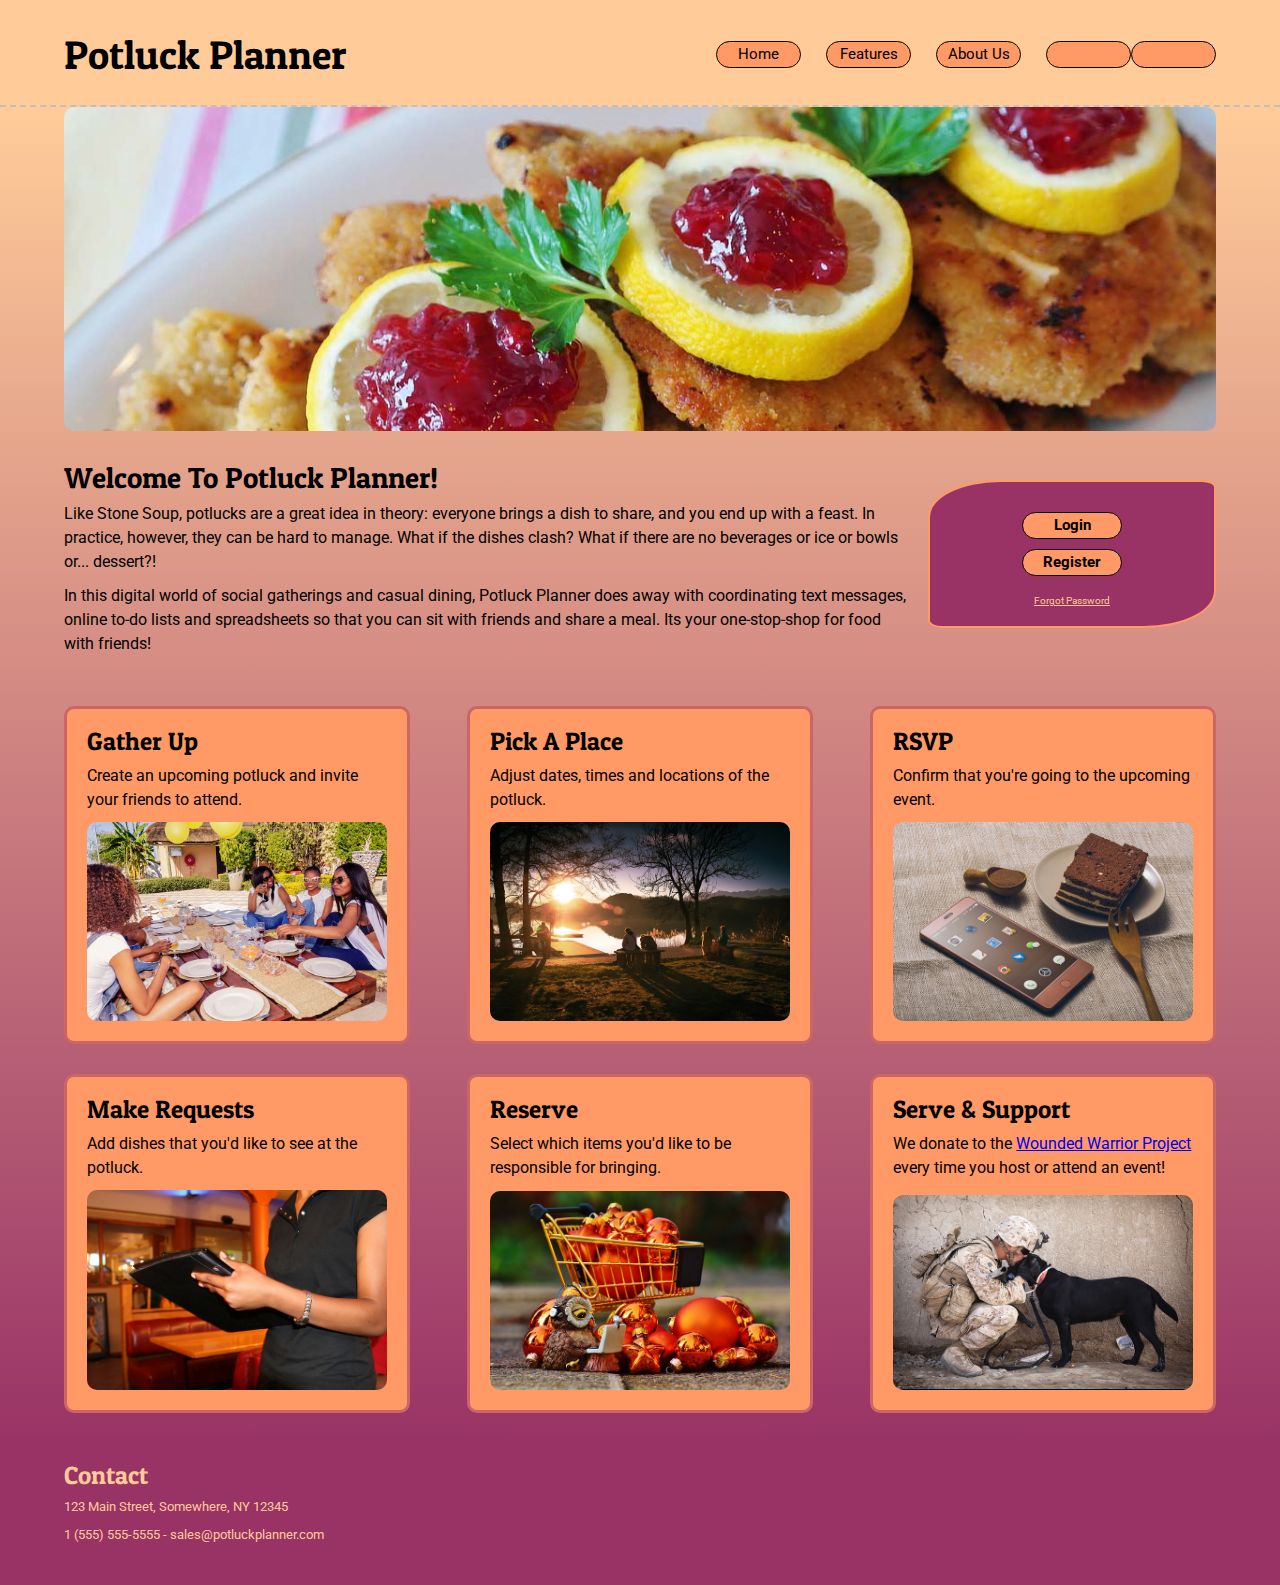
<file: index.html>
<!DOCTYPE html>
<html lang="en">
<head>
    <meta charset="UTF-8">
    <meta name="viewport" content="width=device-width, initial-scale=1.0">
    <meta http-equiv="X-UA-Compatible" content="ie=edge">
    <link rel="stylesheet" href="css\index.css">
    <link href="https://fonts.googleapis.com/css?family=Patua+One&display=swap" rel="stylesheet">
    <link href="https://fonts.googleapis.com/css?family=Roboto&display=swap" rel="stylesheet">
    <title>Potluck Planner</title>
</head>


<body>
    
    <header>
        <section class="container">
            <div>
                <h1>Potluck Planner</h1>
            </div>

            <nav>
                <a class="navLeft" title="Potluck Planner Home Page" href="#">Home</a>
                <a class="navLeft" title="See Potluck Planner's Features" href="features.html">Features</a>
                <a class="navLeft" title= "Learn About Our Team" href="about.html">About Us</a>
                <a class="themeOptions AfiaTheme" title="Switch to Afia Theme" href="#">  </a>
                <a class="themeOptions EricTheme" title="Switch to Eric Theme" href="#">  </a>
            </nav>
        </section>
    </header>

    <section class="gradientSection"><!-- main section for gradient -->

        <section class="container top-area">
            <div>
                <img src="img/schnitzel-pork-cutlet-web.jpg" alt="schnitzel pork cutlet">
            </div>

            <div class="text-and-login">
                <div class="text-content">
                    <h2>Welcome To Potluck Planner!</h2>
                    <p>Like Stone Soup, potlucks are a great idea in theory: everyone brings a dish to share, and you end up with a feast. In practice, however, they can be hard to manage. What if the dishes clash? What if there are no beverages or ice or bowls or... dessert?!</p>
                    <p>In this digital world of social gatherings and casual dining, Potluck Planner does away with coordinating text messages, online to-do lists and spreadsheets so that you can sit with friends and share a meal. Its your one-stop-shop for food with friends!</p>
                </div>

                <div class="login-area"><!-- login/register area -->
                    <a class="button" href="#">Login</a>
                    <a class="button" href="#">Register</a>
                    <a class="forgot" href="#">Forgot Password</a>
                </div>
            </div><!-- text-and-login -->
        </section><!-- top area -->


        <section class="container content-pick">
                <div class="options">
                    <div>
                        <h4>Gather Up</h4>
                        <p>Create an upcoming potluck and invite your friends to attend.</p>
                    </div>
                    <img src="img/women-sitting-at-table-web.jpg" alt="women sitting around table outdoors">
                </div>
    
                <div class="options">
                    <div>
                        <h4>Pick A Place</h4>
                        <p>Adjust dates, times and locations of the potluck.</p>
                    </div>
                    <img src="img/lake-web.jpg" alt="people enjoying sunset by lake">
                </div>
    
                <div class="options">
                    <div>
                        <h4>RSVP</h4>
                        <p>Confirm that you're going to the upcoming event.</p>
                    </div>
                    <img src="img/mobile-snack-web.jpg" alt="dessert and a mobile phone">
                </div>
    
                <div class="options">
                    <div>
                        <h4>Make Requests</h4>
                        <p>Add dishes that you'd like to see at the potluck.</p>
                    </div>
                    <img src="img/ordering-food-web.jpg" alt="woman holding tablet in restaurant">
                </div>

                <div class="options">
                    <div>
                        <h4>Reserve</h4>
                        <p>Select which items you'd like to be responsible for bringing.</p>
                    </div>
                    <img src="img/shopping-cart-web.jpg" alt="miniature shopping cart with onion bulbs">
                </div>

                <div class="options">
                    <div>
                        <h4>Serve & Support</h4>
                        <p>We donate to the <a href="https://www.woundedwarriorproject.org/">Wounded Warrior Project</a> every time you host or attend an event!</p>
                    </div>
                    <img src="img/soldier-and-dog-web.jpg" alt="soldier and dog">
                </div>
        </section>

    </section><!-- main section for gradient -->

    <footer>
        <div class="container">
            <h4>Contact</h4>
            <p>123 Main Street, Somewhere, NY 12345</p>
            <p>1 (555) 555-5555  -  sales@potluckplanner.com</p>
        </div>
    </footer>


</body>
</html>
</file>
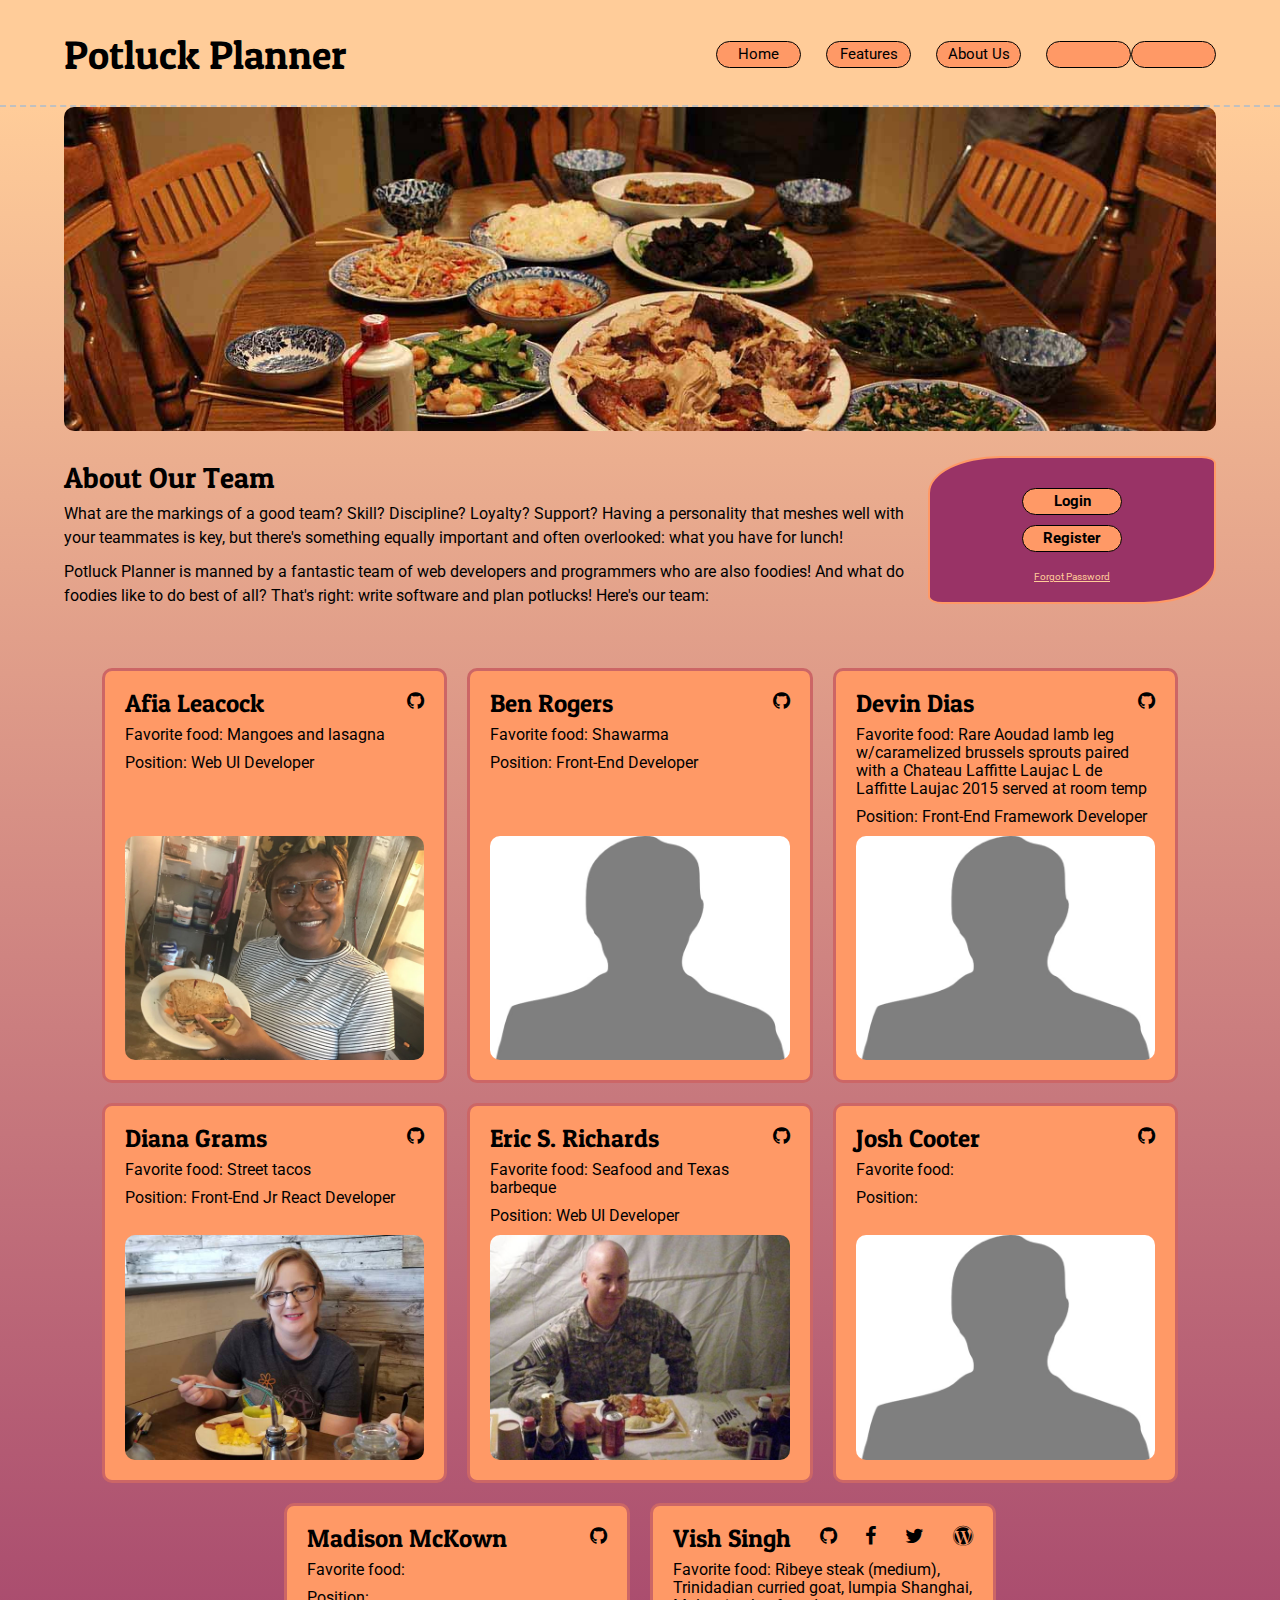
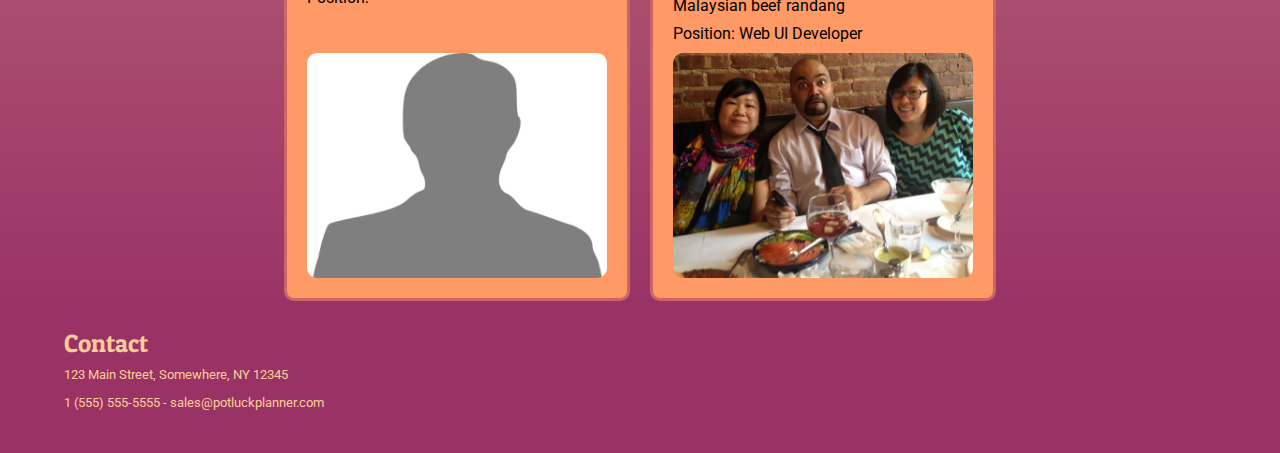
<file: about.html>
<!DOCTYPE html>
<html lang="en">
<head>
    <meta charset="UTF-8">
    <meta name="viewport" content="width=device-width, initial-scale=1.0">
    <meta http-equiv="X-UA-Compatible" content="ie=edge">
    <link rel="stylesheet" href="css\index.css">
    <link href="https://fonts.googleapis.com/css?family=Patua+One&display=swap" rel="stylesheet">
    <link href="https://fonts.googleapis.com/css?family=Roboto&display=swap" rel="stylesheet">
    <link rel="stylesheet" href="https://cdnjs.cloudflare.com/ajax/libs/font-awesome/4.7.0/css/font-awesome.min.css">
    <title>Potluck Planner - About Us</title>
</head>


<body>

    <header>
        <section class="container">
            <div>
                <h1>Potluck Planner</h1>
            </div>

            <nav>
                <a class="navLeft" title="Potluck Planner Home Page" href="index.html">Home</a>
                <a class="navLeft" title="See Potluck Planner's Features" href="features.html">Features</a>
                <a class="navLeft" title= "Learn About Our Team" href="#">About Us</a>
                <a class="themeOptions AfiaTheme" title="Switch to Afia Theme" href="#">  </a>
                <a class="themeOptions EricTheme" title="Switch to Eric Theme" href="#">  </a>
            </nav>
        </section>
    </header>

    <section class="gradientSection"><!-- main section for gradient -->

        <section class="container top-area">
            <div>
                <img src="img/chinese-thanksgiving-web.jpg" alt="thanksgiving dinner with sliced turkey and chinese food side dishes and chopsticks">
            </div>

            <div class="text-and-login">
                <div class="text-content">
                    <h2>About Our Team</h2>
                    <p>What are the markings of a good team? Skill? Discipline? Loyalty? Support? Having a personality that meshes well with your teammates is key, but there's something equally important and often overlooked: what you have for lunch!</p>
                    <p>Potluck Planner is manned by a fantastic team of web developers and programmers who are also foodies! And what do foodies like to do best of all? That's right: write software and plan potlucks! Here's our team:</p>
                </div>

                <div class="login-area"><!-- login/register area -->
                    <a class="button" href="#">Login</a>
                    <a class="button" href="#">Register</a>
                    <a class="forgot" href="#">Forgot Password</a>
                </div>
            </div><!-- text-and-login -->
        </section><!-- top area -->


        <section class="container aboutUs">
            <div class="team">
                <div>
                    <div class="details">
                        <h4>Afia Leacock</h4>
                        <a href="https://github.com/afialydia" class="fa fa-github" title="GitHub"></a>
                        </div>
                    <p>Favorite food: Mangoes and lasagna</p>
                    <p>Position: Web UI Developer</p>
                </div>
                <img src="img/afia-leacock-web.jpg" alt="Afia Leacock">
            </div>

            <div class="team">
                <div>
                    <div class="details">
                        <h4>Ben Rogers</h4>
                        <a href="https://github.com/thisbenrogers" class="fa fa-github" title="GitHub"></a>
                        </div>
                    <p>Favorite food: Shawarma</p>
                    <p>Position: Front-End Developer</p>
                </div>
                <img src="img/placeholderM.jpg" alt="Ben Rogers">
            </div>

            <div class="team">
                <div>
                    <div class="details">
                        <h4>Devin Dias</h4>
                        <a href="https://github.com/devin5" class="fa fa-github" title="GitHub"></a>
                        </div>
                    <p>Favorite food: Rare Aoudad lamb leg w/caramelized brussels sprouts paired with a Chateau Laffitte Laujac L de Laffitte Laujac 2015 served at room temp</p>
                    <p>Position: Front-End Framework Developer</p>
                </div>
                <img src="img/placeholderM.jpg" alt="Devin Dias">
            </div>

            <div class="team">
                <div>
                    <div class="details">
                        <h4>Diana Grams</h4>
                        <a href="https://github.com/deegrams221" class="fa fa-github" title="GitHub"></a>
                        </div>
                    <p>Favorite food: Street tacos</p>
                    <p>Position: Front-End Jr React Developer</p>
                </div>
                <img src="img/diana-grams-web.jpg" alt="Diana Grams enjoying breakfast">
            </div>

            <div class="team">
                <div>
                    <div class="details">
                        <h4>Eric S. Richards</h4>
                        <a href="https://github.com/Chards79" class="fa fa-github" title="GitHub"></a>
                        </div>
                    <p>Favorite food: Seafood and Texas barbeque</p>
                    <p>Position: Web UI Developer</p>
                </div>
                <img src="img/eric-richards-web.jpg" alt="Eric S. Richards">
            </div>

            <div class="team">
                <div>
                    <div class="details">
                        <h4>Josh Cooter</h4>
                        <a href="https://github.com/thejoshcooter" class="fa fa-github" title="GitHub"></a>
                    </div>
                    <p>Favorite food:</p>
                    <p>Position:</p>
                </div>
                <img src="img/placeholderM.jpg" alt="Josh Cooter">
            </div>

            <div class="team">
                <div>
                    <div class="details">
                        <h4>Madison McKown</h4>
                        <a href="https://github.com/MadisonViaLux" class="fa fa-github" title="GitHub"></a>
                    </div>
                    <p>Favorite food:</p>
                    <p>Position:</p>
                </div>
                <img src="img/placeholderM.jpg" alt="Madison McKown">
            </div>

            <div class="team">
                <div>
                    <div class="details">
                        <h4>Vish Singh</h4>
                        <a href="https://github.com/vishalicious213" class="fa fa-github" title="GitHub"></a>
                        <a href="https://www.facebook.com/vish213" class="fa fa-facebook" title="Facebook"></a>
                        <a href="https://twitter.com/vishalicious213" class="fa fa-twitter" title="Twitter"></a>
                        <a href="https://neophyte.home.blog/" class="fa fa-wordpress" title="Wordpress"></a>
                    </div>
                    <p>Favorite food: Ribeye steak (medium), Trinidadian curried goat, lumpia Shanghai, Malaysian beef randang</p>
                    <p>Position: Web UI Developer</p>
                </div>
                <img src="img/vish-web.jpg" alt="Vish Singh enduring a meal">
            </div>
        </section>

    </section><!-- main section for gradient -->

    <footer>
        <div class="container">
            <h4>Contact</h4>
            <p>123 Main Street, Somewhere, NY 12345</p>
            <p>1 (555) 555-5555  -  sales@potluckplanner.com</p>
        </div>
    </footer>

</body>
</html>
</file>
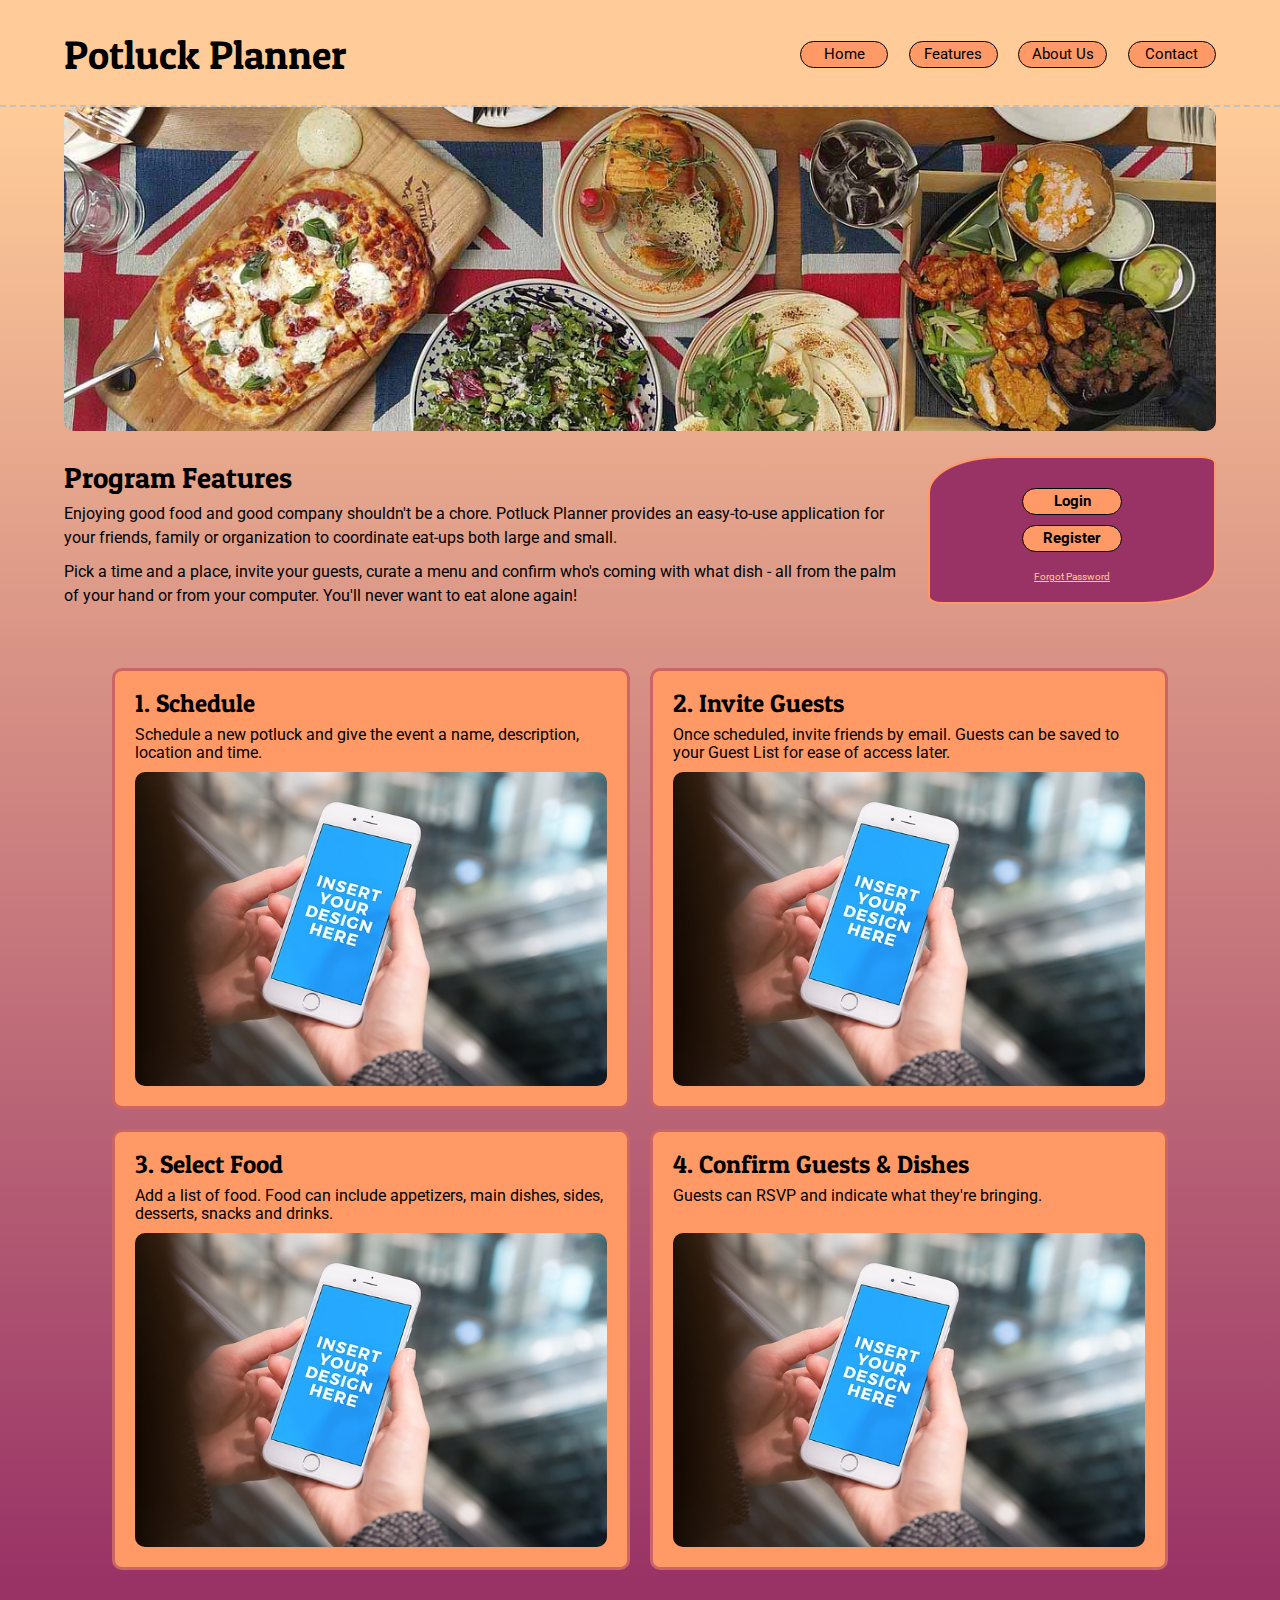
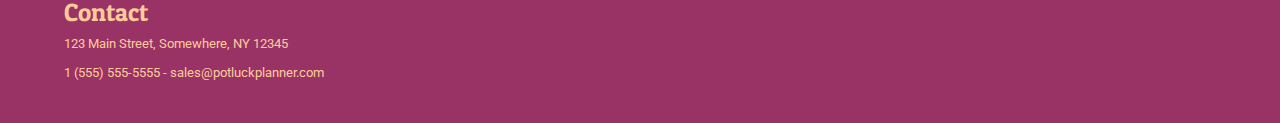
<file: features.html>
<!DOCTYPE html>
<html lang="en">
<head>
    <meta charset="UTF-8">
    <meta name="viewport" content="width=device-width, initial-scale=1.0">
    <meta http-equiv="X-UA-Compatible" content="ie=edge">
    <link rel="stylesheet" href="css\index.css">
    <link href="https://fonts.googleapis.com/css?family=Patua+One&display=swap" rel="stylesheet">
    <link href="https://fonts.googleapis.com/css?family=Roboto&display=swap" rel="stylesheet">
    <title>Potluck Planner - Features</title>
</head>


<body>
    
    <header>
        <section class="container">
            <div>
                <h1>Potluck Planner</h1>
            </div>

            <nav>
                <a class="navLeft" href="index.html">Home</a>
                <a class="navLeft" href="#">Features</a>
                <a class="navLeft" href="about.html">About Us</a>
                <a href="#">Contact</a>
            </nav>
        </section>
    </header>

    <section class="gradientSection"><!-- main section for gradient -->

        <section class="container top-area">
            <div>
                <img src="img/array-of-eats-2-web.jpg" alt="schnitzel pork cutlet">
            </div>

            <div class="text-and-login">
                <div class="text-content">
                    <h2>Program Features</h2>
                    <p>Enjoying good food and good company shouldn't be a chore. Potluck Planner provides an easy-to-use application for your friends, family or organization to coordinate eat-ups both large and small.</p>
                    <p>Pick a time and a place, invite your guests, curate a menu and confirm who's coming with what dish - all from the palm of your hand or from your computer. You'll never want to eat alone again!</p>
                </div>

                <div class="login-area"><!-- login/register area -->
                    <a class="button" href="#">Login</a>
                    <a class="button" href="#">Register</a>
                    <a class="forgot" href="#">Forgot Password</a>
                </div>
            </div><!-- text-and-login -->
        </section><!-- top area -->


        <section class="container feature-list">
                <div class="feature">
                    <div>
                        <h4>1. Schedule</h4>
                        <p>Schedule a new potluck and give the event a name, description, location and time.</p>
                    </div>
                    <img src="img/feature-placeholder-web.jpg" alt="women sitting around table outdoors">
                </div>
    
                <div class="feature">
                    <div>
                        <h4>2. Invite Guests</h4>
                        <p>Once scheduled, invite friends by email. Guests can be saved to your Guest List for ease of access later.</p>
                    </div>
                    <img src="img/feature-placeholder-web.jpg" alt="people enjoying sunset by lake">
                </div>
    
                <div class="feature">
                    <div>
                        <h4>3. Select Food</h4>
                        <p>Add a list of food. Food can include appetizers, main dishes, sides, desserts, snacks and drinks.</p>
                    </div>
                    <img src="img/feature-placeholder-web.jpg" alt="dessert and a mobile phone">
                </div>
    
                <div class="feature">
                    <div>
                        <h4>4. Confirm Guests & Dishes</h4>
                        <p>Guests can RSVP and indicate what they're bringing.</p>
                    </div>
                    <img src="img/feature-placeholder-web.jpg" alt="woman holding tablet in restaurant">
                </div>
        </section>


</section><!-- main section for gradient -->

    <footer>
        <div class="container">
            <h4>Contact</h4>
            <p>123 Main Street, Somewhere, NY 12345</p>
            <p>1 (555) 555-5555  -  sales@potluckplanner.com</p>
        </div>
    </footer>


</body>
</html>
</file>
